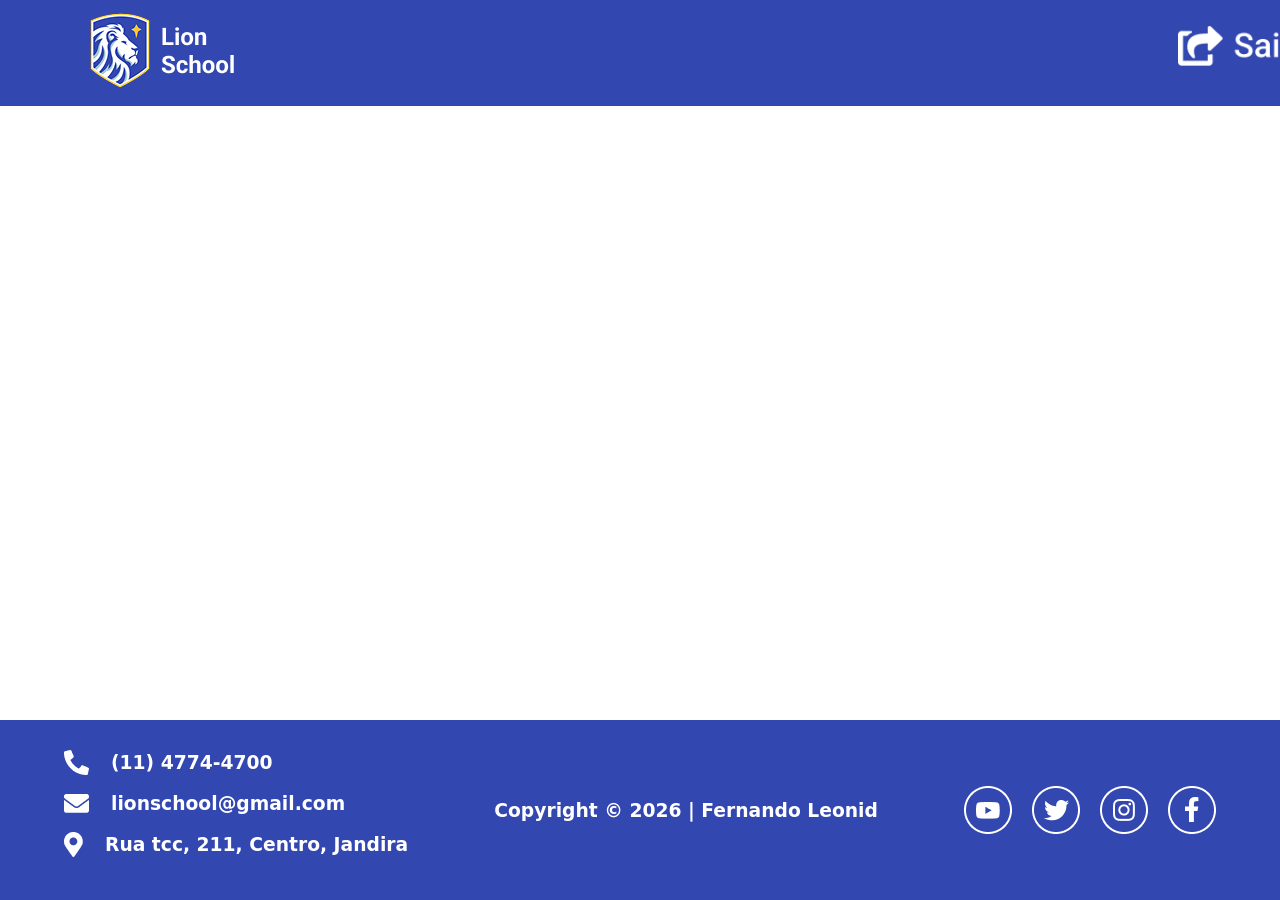
<file: pages/home.html>
<!DOCTYPE html>
<html lang="pt-br">
<head>
    <meta charset="UTF-8">
    <meta name="viewport" content="width=device-width, initial-scale=1.0">
    <link rel="stylesheet" href="../css/home.css">
    <script src="../js/main.js" defer type="module"></script>

    <link rel="preconnect" href="https://fonts.googleapis.com">
<link rel="preconnect" href="https://fonts.gstatic.com" crossorigin>
<link href="https://fonts.googleapis.com/css2?family=Roboto:ital,wght@0,100..900;1,100..900&display=swap" rel="stylesheet">

    <title>Home</title>

</head>
<body>
    
    <header class="cabecalho"> 

        <div class="logo">
            <img src="../img/logo.png" alt="logo">
        </div>


        <div class="sair">
            <img src="../img/sairpalavra.png" alt="sair">
            
        </div>

    </header>



    
    
    <main id="conteudoPagina">


    </main>



 <footer>


    <div class="contatos">

        <div class="contato">
            <img src="../img/telefone.png" alt="phone">
            <h3>(11) 4774-4700</h3>
        </div>

        <div class="contato">
            <img src="../img/icon-email.png" alt="email">
            <h3>lionschool@gmail.com</h3>
        </div>

        <div class="contato">
            <img src="../img/local.png" alt="local">
            <h3>Rua tcc, 211,  Centro, Jandira</h3>
        </div>

    </div>

    <div class="copyright">
        <h3>Copyright © 2026 | Fernando Leonid</h3>
    </div>

    <div class="icons-social">

        <img src="../img/youtube.png" alt="youtube">
        <img src="../img/twitter.png" alt="twitter">
        <img src="../img/instagram.png" alt="instagram">
        <img src="../img/facebook.png" alt="facebook">

    </div>
    
</footer>

</body>
</html>
</file>
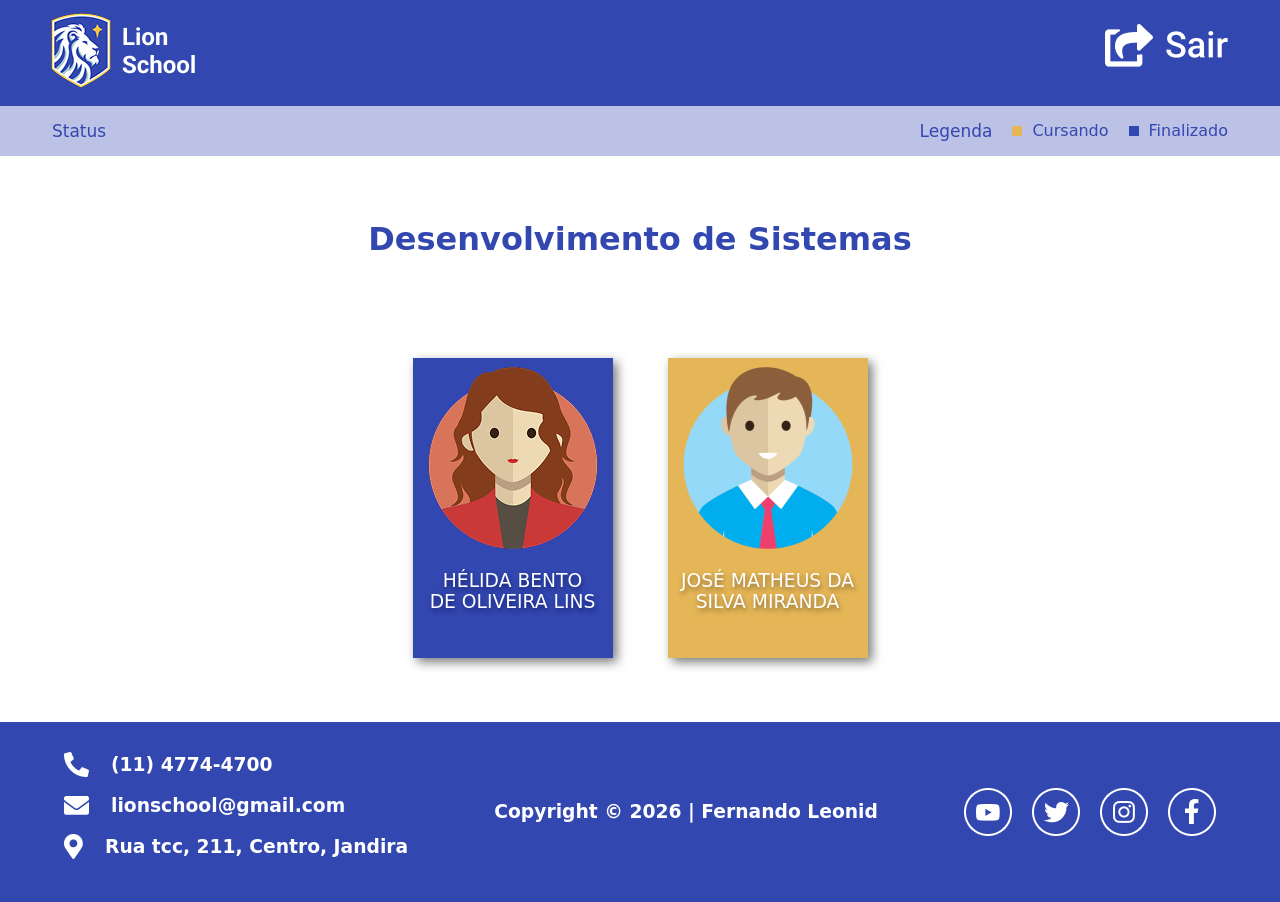
<file: pages/turma.html>
<!DOCTYPE html>
<html lang="pt-br">
<head>
    <meta charset="UTF-8">
    <meta name="viewport" content="width=device-width, initial-scale=1.0">
    <link rel="stylesheet" href="../css/turma.css">
    <title>Turma</title>
</head>
<body>
    
<header class="cabecalho"> 

        <div class="header-topo">

            <div class="logo">
                <img src="../img/logo.png" alt="logo">
            </div>


            <div class="sair">
                <img src="../img/sairpalavra.png" alt="sair">   
            </div>

        </div>


        <div class="header-baixo">

          <h3>Status</h3>

          <div class="container-legendas">
            
          <h3>Legenda</h3>

             <div class="legenda-cor">
                <div class="cor-legenda-um"></div>
                <span>Cursando</span>
            </div>
            
            <div class="legenda-cor">
                <div class="cor-legenda-dois"></div>
                <span>Finalizado</span>
            </div>           
          </div>
          


        </div>


</header>



<main>

    <h1>Desenvolvimento de Sistemas</h1>

    <div class="cards">

        <div class="card-aluna">
            <img src="../img/aluna.png" alt="aluna">
            <h3>HÉLIDA BENTO DE OLIVEIRA LINS</h3>
        </div>

        <div class="card-aluno">
            <img src="../img/aluno.png" alt="aluna">
            <h3>JOSÉ MATHEUS DA SILVA MIRANDA</h3>
        </div>      

    </div>


</main>



    
<footer>
        
    <div class="contatos">

    <div class="contato">
            <img src="../img/telefone.png" alt="phone">
            <h3>(11) 4774-4700</h3>
    </div>

    <div class="contato">
        <img src="../img/icon-email.png" alt="email">
        <h3>lionschool@gmail.com</h3>
    </div>

    <div class="contato">
            <img src="../img/local.png" alt="local">
            <h3>Rua tcc, 211,  Centro, Jandira</h3>
    </div>


    </div>

    <div class="copyright">
        <h3>Copyright © 2026 | Fernando Leonid</h3>
    </div>

    <div class="icons-social">

        <img src="../img/youtube.png" alt="youtube">
        <img src="../img/twitter.png" alt="twitter">
        <img src="../img/instagram.png" alt="instagram">
        <img src="../img/facebook.png" alt="facebook">

    </div>

</footer>



</body>
</html>
</file>
<file: css/home.css>
*{
    padding: 0;
    margin: 0;
    box-sizing: border-box;
}

body{
    background-color: #ffffff;
    display: flex;
    justify-content: space-between;
    flex-direction: column;
    min-height: 100vh;
    font-family: system-ui, -apple-system, BlinkMacSystemFont, 'Segoe UI', Roboto, Oxygen, Ubuntu, Cantarell, 'Open Sans', 'Helvetica Neue', sans-serif;

}


/*Cabecalho*/

header {
    background-color:#3347B0;
}

.cabecalho {
    display: flex;

}

.logo {
    margin: 1% 7%;
}

.sair {
    display: flex;
    position: absolute;
    height: 40px;
    margin: 2% ;
    left: 90%;
}





/*Body*/

main {
    display: flex;
    margin: 5% 5%;
    align-items: center;
    justify-content: space-between;

}

.text-device {
    display: flex;
    flex-direction: column;
    gap: 80px;

}

.devices {
    display: flex;
    height: 400px;
    }

.main-text{
    color: rgb(0, 0, 0);
    font-size: 70px;
    font-weight: 200;
}

.main-text .nova-cor {
    color: #3347B0;
    font-weight: 700;
}

.estudante {
    display: flex;
    justify-content: center;
    height: 700px;
}


.box-curso {
    display: flex;
    align-items: center;
    height: 18vh;
    width: 35vh;
    background-color: #3347B0;
    margin-bottom: 50px;
    border: 1px solid;
    justify-content: center;
    cursor: pointer;
    transition: .2s ease-in;
    
}

.box-curso img {
    height: 80px;
    margin: 10px;
    
}

.box-cursos h2 {
    color: #ffffff;
    font-size: 55px;
    font-weight: 400;
    margin-left: 10px;
}

.box-curso:hover{
    transform: scale(1.04);
    -webkit-box-shadow: 7px 8px 4px 0px rgba(51,71,176,0.58); 
    box-shadow: 7px 8px 4px 0px rgba(51,71,176,0.58);
}

.boxes {
    margin: 5% 5%;
}


/*footer*/

footer {
    background-color: #3347B0;
    height: 180px;
    display: flex;
    align-items: center;
    justify-content: space-between;
    padding: 30px 5%;

}

.contatos {
    
    color: #ffffff;
    height: 100%;
    display: flex;
    flex-direction: column;
    gap: 18px;


}

.contato {
    display: flex;
    align-items: center;
    gap: 22px;
}



.copyright {
    color: white;
    align-items: center;
    
}

.icons-social {
    display: flex;
    justify-content: space-between;
    gap: 20px;
    
}

.icons-social img:hover{
    transform: scale(1.2);
    transition: .2s ease-in-out;

}
</file>
<file: css/turma.css>
*{
    padding: 0;
    margin: 0;
    box-sizing: border-box;
}


body{
    background-color: #ffffff;
    display: flex;
    justify-content: space-between;
    flex-direction: column;
    min-height: 100vh;
    font-family: system-ui, -apple-system, BlinkMacSystemFont, 'Segoe UI', Roboto, Oxygen, Ubuntu, Cantarell, 'Open Sans', 'Helvetica Neue', sans-serif;

}




/* HEADER */

.cabecalho {
    display: flex;
    flex-direction: column;
}

.header-topo {
    display: flex;
    background-color: #3347B0;
}

.logo {
    margin: 1% 4%;
    align-items: center;
}

.sair {
    display: flex;
    margin: 2%;
    height: 40px;
    align-items: center;
    position: absolute;
    right: 2%;
}


.header-baixo {
    display: flex;
    align-items: center;
    justify-content: space-between;
    background-color: #BCC2E5;
    height: 50px;
    display: flex;
    color:#3347B0;
    padding: 0px 52px;

}

.container-legendas {
    display: flex;
    gap: 20px;
}

.header-baixo h3 {
    font-size: 17px;
    font-weight: 400;
}

.legenda-cor {
    display: flex;
    align-items: center;
    gap: 10px;
}

.cor-legenda-um {
    width: 10px;
    height: 10px;
    background-color: #E5B657;

}

.cor-legenda-dois {
    width: 10px;
    height: 10px;
    background-color: #3347B0;
}




main {

    display: flex;
    flex-direction: column;
    margin: 5% 5%;
    align-items: center;
    color: white;
}

main h1 {
    color: #3347B0;
    margin-bottom: 100px;

}

.cards {
    width: 100%;
    display: flex;
    justify-content: center;
    flex-wrap: wrap;
    gap: 55px;
}

.card-aluna {
    display: flex;
    flex-direction: column;
    align-items: center;
    background-color: #3347B0;
    height: 300px;
    width: 200px;
    box-shadow: 4px 4px 10px #787878;

}

.card-aluna h3 {
    text-align: center;
    overflow-wrap: break-word;
    font-weight: 500;
    margin-top: 6%;
    text-shadow: 1px 3px 5px #102070;
        padding: 0px 15px;

}


.card-aluno {
    display: flex;
    flex-direction: column;
    align-items: center;
    background-color: #E5B657;
    height: 300px;
    width: 200px;
    box-shadow: 4px 4px 10px #787878;

}

.card-aluno h3 {
    text-align: center;
    overflow-wrap: break-word;
    font-weight: 500;
    margin-top: 6%;
    text-shadow: 1px 3px 5px #846932;
}




/* FOOTER */

footer {
    background-color: #3347B0;
    height: 180px;
    display: flex;
    align-items: center;
    justify-content: space-between;
    padding: 30px 5%;

}

.contatos {
    
    color: #ffffff;
    height: 100%;
    display: flex;
    flex-direction: column;
    gap: 18px;


}

.contato {
    display: flex;
    align-items: center;
    gap: 22px;
}



.copyright {
    color: white;
    align-items: center;
    
}

.icons-social {
    display: flex;
    justify-content: space-between;
    gap: 20px;
    
}

.icons-social img:hover{
    transform: scale(1.2);
    transition: .2s ease-in-out;

}
</file>
